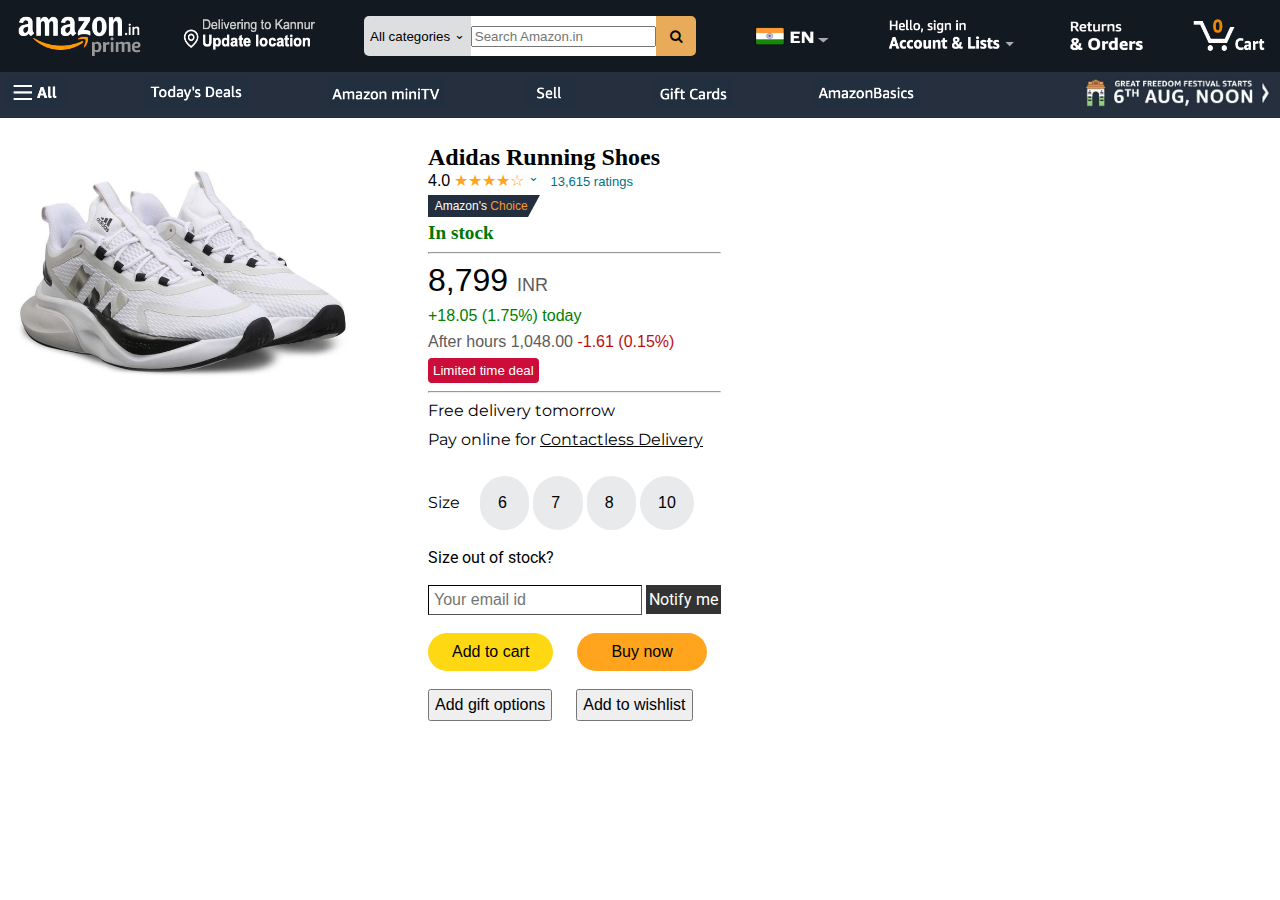
<file: index.html>
<!DOCTYPE html>
<html>
  <head>
    <title>Amazon</title>

    <meta charset="UTF-8" />
    <meta http-equiv="X-UA-Compatible" content="IE=edge" />
    <meta name="viewport" content="width=device-width, initial-scale=1.0" />

    <link rel="shortcut icon" type="x-icon" href="css/Amazonicon.jpeg">
    <link rel="preconnect" href="https://fonts.googleapis.com" />
    <link rel="preconnect" href="https://fonts.gstatic.com" crossorigin />
    <link
      href="https://fonts.googleapis.com/css2?family=Montserrat:ital,wght@0,100..900;1,100..900&family=Roboto:wght@400;700&display=swap"
      rel="stylesheet"/>
      <link rel="stylesheet" href="https://cdnjs.cloudflare.com/ajax/libs/font-awesome/4.7.0/css/font-awesome.min.css">

    <link rel="stylesheet" href="style.css"/>
  </head>

  <body>
    <a href="https://www.amazon.in" class="amaz">Back to Amazon</a>
    <br /><br />
    <nav class="navbar">
      <div class="navdiv">
          <div class="logo"><button class="logo1"><img class="logoimg" src="css/amazonlogo.png"></button></div>
          <div><button class="deliverlogo"><img class="deliimg" src="css/deliverto.png"></button></div>
          <div style="display: flex; flex-flow: row; resize: horizontal;" class="srwhole">
              <div><button class="cate">All categories <span style="position: relative; top: -2px;">&#8964;</span></button></div>
              <div class="searchbar"><button class="sbutton">
              <input type="search" placeholder="Search Amazon.in"></button></div>
              <div><button class="sicon"><i class="fa fa-search"></i></button></div>
          </div>
          <div ><button class="endiv"><img class="en" src="css/flag.png"></button></div>
          <div><button class="acc"><img class="accimg" src="css/account.png"></button></div>
          <div><button class="ret"><img class="retimg" src="css/retandod.png"></button></div>
          <div><button class="cartama"><img class="cartimg" src="css/cart.png"></button></div>
      </div>

  <nav class="navbar2">
      <div class="navdiv2">
          <div><button class="b1"><img class="b1img" src="css/b1.png"></button></div>
          <div><button class="b1"><img class="b1img" src="css/b2.png"></button></div>
          <div><button class="b1"><img class="b1img" src="css/b3.png"></button></div>
          <div><button class="b1"><img class="b1img" src="css/b4.png"></button></div>
          <div><button class="b1"><img class="b1img" src="css/b5.png"></button></div>
          <div><button class="b1"><img class="b1img" src="css/b6.png"></button></div>
          <div><button class="b2"><img class="b2img" src="css/b7.png"></button></div>
      </div>
  </nav>

  </nav>
    <div class="container">
      <div class="div1"><img class="imgg" src="css/imgg.jpeg" /></div>

      <div class="div2">
        <a class="nike" style="font-size: x-large">Adidas Running Shoes</a>
        <br>
        <div style="color: rgb(255, 164, 28); display: inline">
            <span style="color: black; font-family: Arial, Helvetica, sans-serif"
              >4.0</span> ★★★★☆</div>
              <div class="wrap">
                  <div class="myDIV">&#8964; &nbsp;</div>
                  <div class="hide">
                
                    <div style="color: rgb(255, 164, 28); display: inline; font-size:large;">★★★★☆ 
                    <span style="color: black; font-family: Arial, Helvetica, sans-serif; font-size: large;"
                      >&nbsp; 4 out of 5</span></div><br><hr>
                    <div style="font-size: large; font-family: Arial, Helvetica, sans-serif; color: rgb(70, 69, 69);">13,615 global ratings</div> <br>
                    
                    <div class="staar">5 star &nbsp; &nbsp;<div class="progress1"><div class="line1" style="width: 50%;"></div></div> &nbsp; &nbsp;50%</div>
                    <div class="staar">4 star &nbsp; &nbsp;<div class="progress1"><div class="line1" style="width: 26%;"></div></div> &nbsp; &nbsp;26%</div>
                    <div class="staar">3 star &nbsp; &nbsp;<div class="progress1"><div class="line1" style="width: 10%;"></div></div> &nbsp; &nbsp;10%</div>
                    <div class="staar">2 star &nbsp; &nbsp;<div class="progress1"><div class="line1" style="width: 4%;"></div></div> &nbsp; &nbsp;4%</div>
                    <div class="staar">1 star &nbsp; &nbsp;<div class="progress1"><div class="line1" style="width: 9%;"></div></div> &nbsp; &nbsp;9%</div><hr>
                    
              </div></div>
              <div class="rate">13,615 ratings</div>     
        <div class="grd">
            <div class="div3"></div>
            <div class="div4">&nbsp;&nbsp;Amazon's <span style="color: rgb(246, 153, 49);">Choice</span></div>
            </div>      
        <a class="price">In stock</a><hr>
        <p class="point">8,799 <span class="usd">INR</span></p>
        <p class="today">+18.05 (1.75%) today</p>
        <p class="after">
          After hours 1,048.00 <span class="sum">-1.61 (0.15%)</span>
        </p>
        <div class="ltd">Limited time deal</div><hr>
        <a style="font-size: medium; font-family: Montserrat;">Free delivery tomorrow</a>
        <p class="deli">Pay online for <u>Contactless Delivery</u></p>
        <br /><br />
        <a class="sizestyle">Size &nbsp; &nbsp;</a>
        <button class="size">6&nbsp;</button>
        <button class="size">7&nbsp;</button>
        <button class="size">8&nbsp;</button>

        <button class="size">10</button><br /><br />
        <a style="font-family: Roboto">Size out of stock?</a><br /><br />
        <input type="text" placeholder="Your email id" class="notify" />
        <button class="nome">Notify me</button>
        <br /><br /><a href="https://www.amazon.in"
          ><button class="cart">Add to cart</button></a>
        <button class="buy">Buy now</button>
        <br /><br />
        <button class="gift">Add gift options</button>
        <button class="wish">Add to wishlist</button>
      </div>
    </div>
  </body>
</html>
</file>
<file: style.css>
.amaz {
  color: rgb(0, 113, 133);
}

.nike {
  font-weight: bold;
}

.price {
  font-size: larger;
  color: rgb(0, 118, 0);
  font-weight: bold;
}

.cart {
  background-color: rgb(255, 216, 20);
  padding-top: 10px;
  padding-bottom: 10px;
  padding-left: 24px;
  padding-right: 24px;
  border: none;
  border-radius: 30px;
  font-size: medium;
  cursor: pointer;
  margin-right: 20px;
  transition: 0.15s;
  margin-top: 0px;
}

.buy {
  background-color: rgb(255, 164, 28);
  padding-top: 10px;
  padding-bottom: 10px;
  padding-left: 34px;
  padding-right: 34px;
  border: none;
  border-radius: 30px;
  font-size: medium;
  cursor: pointer;
  transition: 0.15s;
}

.gift {
  font-size: medium;
  margin-right: 10px;
  padding-top: 5px;
  padding-bottom: 5px;
  padding-left: 5px;
  padding-right: 5px;
}

.wish {
  font-size: medium;
  margin-left: 10px;
  padding-top: 5px;
  padding-bottom: 5px;
  padding-left: 5px;
  padding-right: 5px;
}

.point {
  font-family: Arial, Helvetica, sans-serif;
  font-size: xx-large;
  margin-top: 8px;
  margin-bottom: 8px;
}

.usd {
  font-size: large;
  color: rgb(93, 91, 91);
}

.today {
  margin-top: 0px;
  color: green;
  font-size: medium;
  font-family: Arial, Helvetica, sans-serif;
  margin-bottom: 8px;
}

.after {
  font-family: Arial, Helvetica, sans-serif;
  color: rgb(93, 91, 91);
  margin-top: 0px;
  margin-bottom: 7px;
}

.sum {
  color: rgb(191, 13, 13);
}

.deli {
  font-family: Montserrat;
  margin-top: 20px;
  line-height: 0px;
  margin-bottom: 0px;
}

.sizestyle {
  font-family: Montserrat;
}

.size {
  padding: 18px 18px 18px 18px;
  border-radius: 50px;
  border: 0px;
  font-size: medium;
  background-color: rgb(233, 234, 236);
  transition: 0.15s;
}

.nostock {
  font-family: Roboto;
  position: relative;
  opacity: 0.5;
  top: -35px;
  font-size: xxx-large;
  margin-bottom: 0px;
  padding-bottom: 0px;
}

.size9 {
  padding: 18px 18px 0px 18px;
  border-radius: 50px;
  border: 0px;
  font-size: medium;
  background-color: rgb(233, 234, 236);
  transition: 0.15s;
  opacity: 0.8px;
  height: 55px;
}

.notify {
  font-size: medium;
  border-width: 0.5px;
  border-color: black;
  padding: 5px 0px 5px 5px;
}

.nome {
  font-family: Roboto;
  font-size: medium;
  padding: 5px 3px 5px 3px;
  background-color: rgb(51, 51, 51);
  color: rgb(255, 255, 255);
  border: none;
}

.imgg {
  height: 250px;
  width: 350px;
  object-fit: cover;
  object-position: bottom;
  display: inline-block;
}

.ltd {
  border: 2px solid rgb(204, 12, 57);
  border-radius: 4px;
  width: fit-content;
  padding: 3px;
  background-color: rgb(204, 12, 57);
  color: white;
  font-size: smaller;
  font-family: Arial, Helvetica, sans-serif;
  margin-top: 0px;
  margin-bottom: 8px;
}

.div3{
  border-top: 22px solid rgb(35, 47, 62);
  border-right: 12px solid transparent;
  width: 100px;
  place-items: center;
  grid-column: 1/3;
  }

 .grd{
  display: grid;
  grid-template-columns: repeat(2,1fr);
  width: 116px;
 } 

 .div3, .div4 {
  grid-row: 1/2; 
  margin-top: 5px;
  margin-bottom: 5px;
 }

 .div4{
  color: white;
  grid-column: 1/-1;
  font-size: 12px;
  align-self: center;
  font-family: Arial, Helvetica, sans-serif;
 }

.amaz:hover {
  color: #9f6934;
}

.cart:hover {
  background-color: #f1bd54;
  transition: 0.15s;
  padding-left: 35px;
  padding-right: 35px;
  padding-top: 12px;
  padding-bottom: 12px;
}

.buy:hover {
  background-color: rgb(232, 141, 4);
  transition: 0.15s;
  padding-left: 44px;
  padding-right: 44spx;
  padding-top: 12px;
  padding-bottom: 12px;
}

.gift:hover {
  padding-left: 5px;
  padding-right: 15px;
  margin-right: 0px;
  cursor: pointer;
}

.wish:hover {
  padding-left: 15px;
  padding-right: 15px;
  margin-left: 0px;
  cursor: pointer;
}

.size:hover {
  background-color: rgb(204, 205, 207);
  cursor: pointer;
}

.nome:hover {
  cursor: pointer;
  opacity: 0.8;
  transition: 0.15s;
}

.cart:active {
  opacity: 0.5;
}

.buy:active {
  opacity: 0.5;
}

.size:active {
  opacity: 0.5;
}

.container {
  display: flex;
  flex-direction: row;
  gap: 70px;
}

.rate{
  display: inline;
  color: rgb(0, 113, 133);
  font-family: sans-serif;
  font-size: small;
}
.rate:hover {
  color: rgb(199, 81, 31);
  text-decoration: underline;
}

.hide {
  display: none;
  border: 2px solid transparent;
  border-radius: 5px;
  width: 240px;
  padding: 20px;
  box-shadow: 0 0 8px rgb(96, 94, 94);
  position: absolute;
  background-color: white;
  z-index: 1000000;
}

.wrap:hover > .hide{
  display: block;
  margin-left: 80px;
}

.myDIV {
  display: inline;
  color: rgb(0, 113, 133);
  font-family: Arial, Helvetica, sans-serif;
  font-size: small;
  position: relative; top: -5px
}

.myDIV:hover{
  cursor: pointer;
}

.wrap{
  display: inline;
  position: relative;
}

.progress1{
  border: 0.5px solid rgb(76, 74, 74);
  border-radius: 2px;
  height: 10px;
  width: 150px;
  vertical-align: text-bottom;
  position: relative;
  bottom: -2px;
}

.line1{
  height: 10px;
  background-color: rgb(255, 164, 28);
}

.staar{
  color: rgb(0, 113, 133);
  display: flex; 
  font-size: small ;
  font-family: Arial, Helvetica, sans-serif;
}
.navdiv{
  display: flex;
  flex-flow: row;
  background-color: rgb(18, 25, 33);
  padding: 5px;
  height: 70px;
  width: auto;
  position: fixed;
  top: 0px;
  right: 0px;
  left: 0px;
  justify-content: space-between;
}
.logoimg{
  height: 48px;
  width: 138px;
}
.logo1{
  position: relative;
  padding: 0px;
  margin: 0px;
  border: 0px;
  height: 62px;
  object-fit: fill;
  background-color: rgb(18, 25, 33);
  margin-left: 5px;
}
.deliverlogo{
  position: relative;
  padding: 0px;
  margin: 0px;
  border: 0px;
  height: 62px;
  background-color: rgb(18, 25, 33);
}
.deliimg{
  height: 48px;
  width: 138px;
}
.srwhole{
  padding-left: 15px;
  padding-right: 15px;
  margin-bottom: 0px;
  height: 62px;
}
.srwhole:hover{
  border: 1px solid white;
  padding-left: 14px;
  padding-right: 14px;
  transition: 0.15s;
}
.searchbar{
  padding: 0px;
  margin:0px;
  border: 0px;
  border-radius: 0px;
  height: 40px;
}
.sbutton{
  padding: 0px;
  height: 40px;
  margin-top: -1px;
  border: 0px;
  background-color: white;
  position: relative;
  top: 12px;
  
}
.cate{
  background-color: rgba(255, 255, 255, 0.857);
  border: 0px;
  border-top-left-radius: 5px;
  border-bottom-left-radius: 5px;
  position: relative;
  top: 11px;
  height: 40px;
}
.sicon{
  height: 40px;
  border: 0px;
  border-radius: 0px;
  background-color: rgb(232, 171, 90);
  width: 40px;
  position: relative;
  top: 11px;
  border-top-right-radius: 5px;
  border-bottom-right-radius: 5px;
}

.en{
  height: 48px;
  width: 100px;
}
.endiv{
  position: relative;
  padding: 0px;
  margin-top: 0px;
  border: 0px;
  height: 62px;
  background-color: rgb(18, 25, 33);
}
.acc{
  position: relative;
  padding: 0px;
  margin-top: 1px;
  border: 0px;
  height: 62px;
  background-color: rgb(18, 25, 33); 
}
.accimg{
  height: 48px;
  width: 150px;
}
.ret{
  position: relative;
  padding: 0px;
  margin-top: 1px;
  border: 0px;
  height: 62px;
  background-color: rgb(18, 25, 33);
}
.retimg{
  height: 48px;
  width: 98px;
}
.cartama{
  position: relative;
  padding: 0px;
  margin-top: 1px;
  border: 0px;
  height: 62px;
  background-color: rgb(18, 25, 33);
  margin-right: 5px;
}
.cartimg{
  height: 48px;
  width: 85px;
}
.logo1:hover{
  border: 1px solid white;
}
.deliverlogo:hover{
  border: 1px solid white;
}
.endiv:hover{
  border: 1px solid white;
}
.acc:hover{
  border: 1px solid white;
}
.ret:hover{
  border: 1px solid white;
}
.cartama:hover{
  border: 1px solid white;
}

.navdiv2{
  display: flex;
  flex-flow: row;
  background-color: rgb(38, 47, 62);
  padding: 5px;
  height: 36px;
  width: auto;
  position: fixed;
  top: 72px;
  right: 0px;
  left: 0px;
  justify-content: space-between;
}   
.b1{
  padding: 0px;
  border: 0px;
  background-color: rgb(38, 47, 62);;

}
.b1img{
  height: 32px;
}
.b1:hover{
  border: 1px solid white;
  transition: 0.15s;
}
.b2{
  padding-left: 70px;
  border: 0px;
  background-color: rgb(38, 47, 62);;

}
.b2img{
  height: 29px;
}
.b2:hover{
  border: 1px solid white;
  transition: 0.15s;
}
.div1{
  margin-top: 95px;
}
.div2{
  margin-top: 100px;
}
</file>
